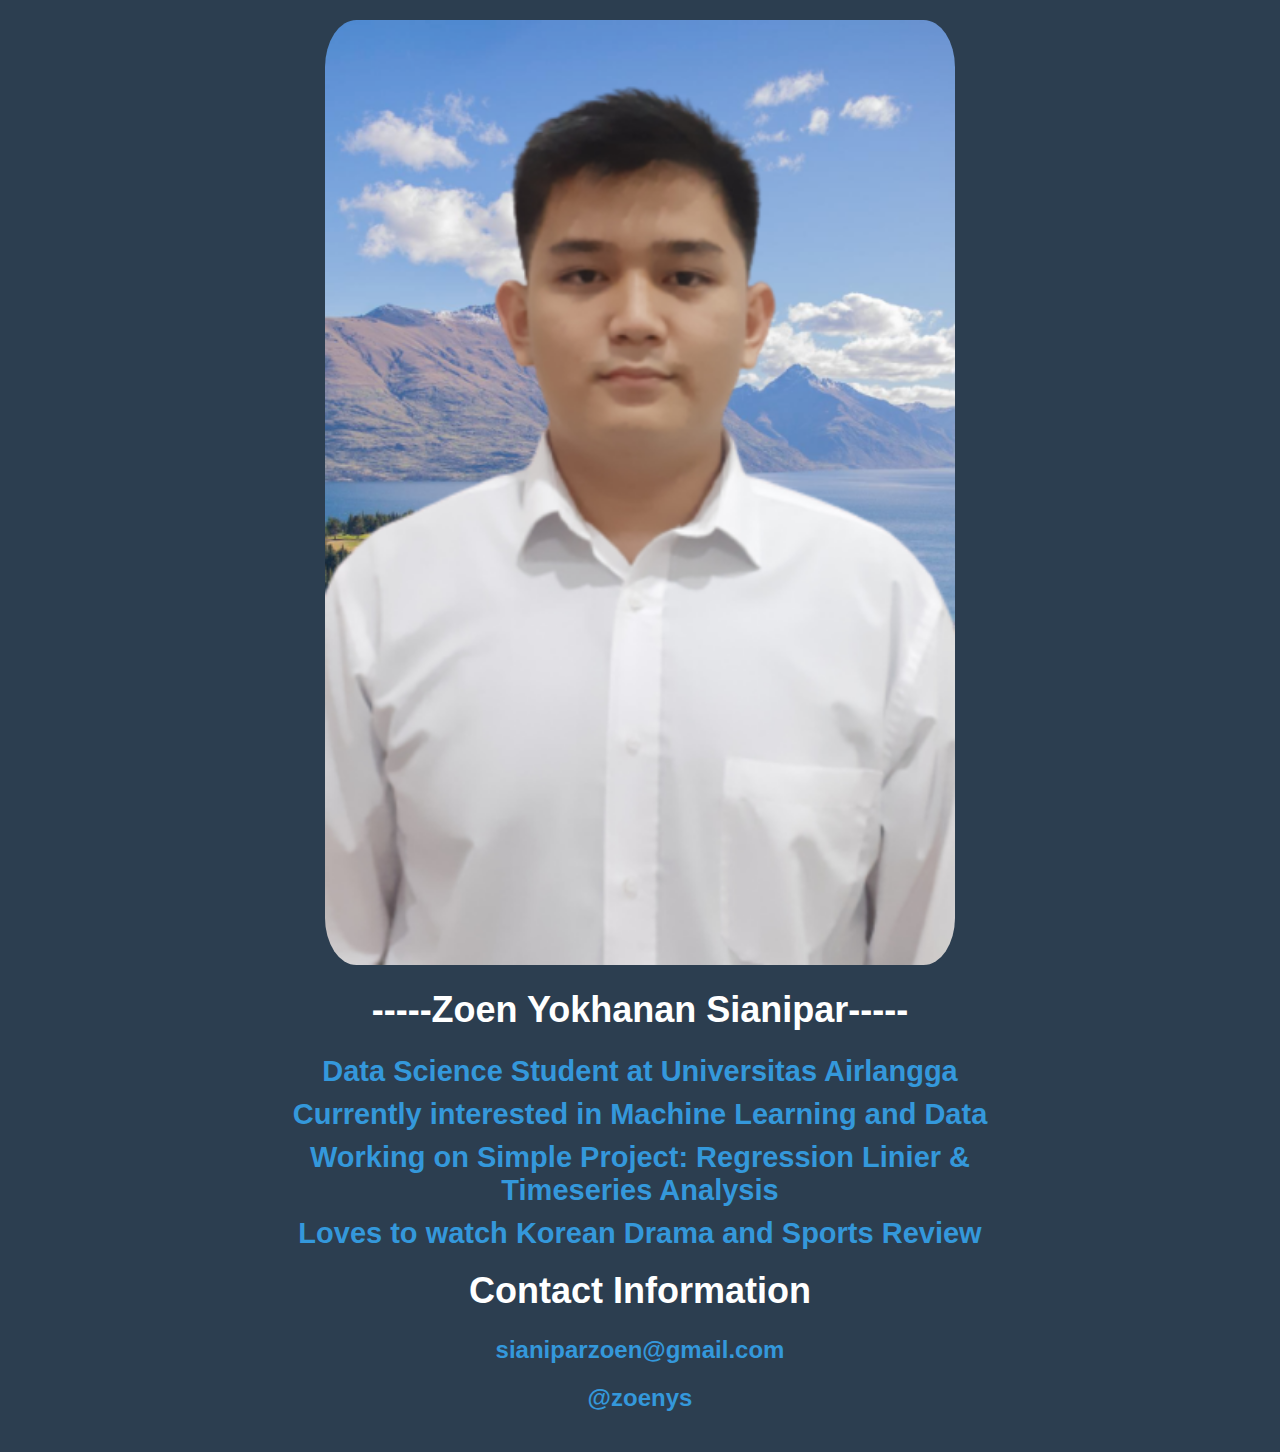
<file: index.html>
<!DOCTYPE html>
<html lang="en">
<head>
    <meta charset="UTF-8">
    <meta name="viewport" content="width=device-width, initial-scale=1.0">
    <link rel="stylesheet" href="style.css">
    <title>Zoen Home Page</title>
</head>
<body>
    <div id="container">
        <div id="image">
            <img src="image.png" alt="Zoen Yokhanan Sianipar" id="rounded-image">
        </div>
        <h1>-----Zoen Yokhanan Sianipar-----</h1>
        <!-- Your added text content -->
        <ul>
            <li><b>Data Science Student at Universitas Airlangga</b></li>
            <li><b>Currently interested in Machine Learning and Data</b></li>
            <li><b>Working on Simple Project: Regression Linier & Timeseries Analysis</b></li>
            <li><b>Loves to watch Korean Drama and Sports Review</b></li>
        </ul>
        <h1>Contact Information</h1>
        <h2>sianiparzoen@gmail.com</h2>
        <h2>@zoenys</h2>
    </div>
</body>
</html>
</file>
<file: style.css>
body {
    background-color: #2c3e50; /* Dark Grey Background */
    font-family: Arial, sans-serif;
    margin: 0;
    padding: 0;
    color: #3498db; /* Blue Text Color */
}

#container {
    text-align: center;
    margin: 0 auto;
    max-width: 700px;
    padding: 20px;
}

#rounded-image {
    width: 90%;
    height: auto;
    border-radius: 5%; /* Apply border-radius for rounded shape */
}

h1 {
    font-size: 36px;
    margin-top: 20px;
    color: white; /* Blue Text Color */
}

/* Style the image container */
#image {
    margin-bottom: 10px;
}

/* Style the title */
h1 {
    color: white; /* White Text Color */
    text-align: center; /* Center the title */
}

/* Style the <ul> and <li> elements */
ul {
    list-style-type: none;
    padding: 0;
    text-align: center; /* Align list items to the left */
}

li {
    font-size: 29px; /* Adjust the font size for the <li> elements */
    margin-bottom: 10px;
}
</file>
